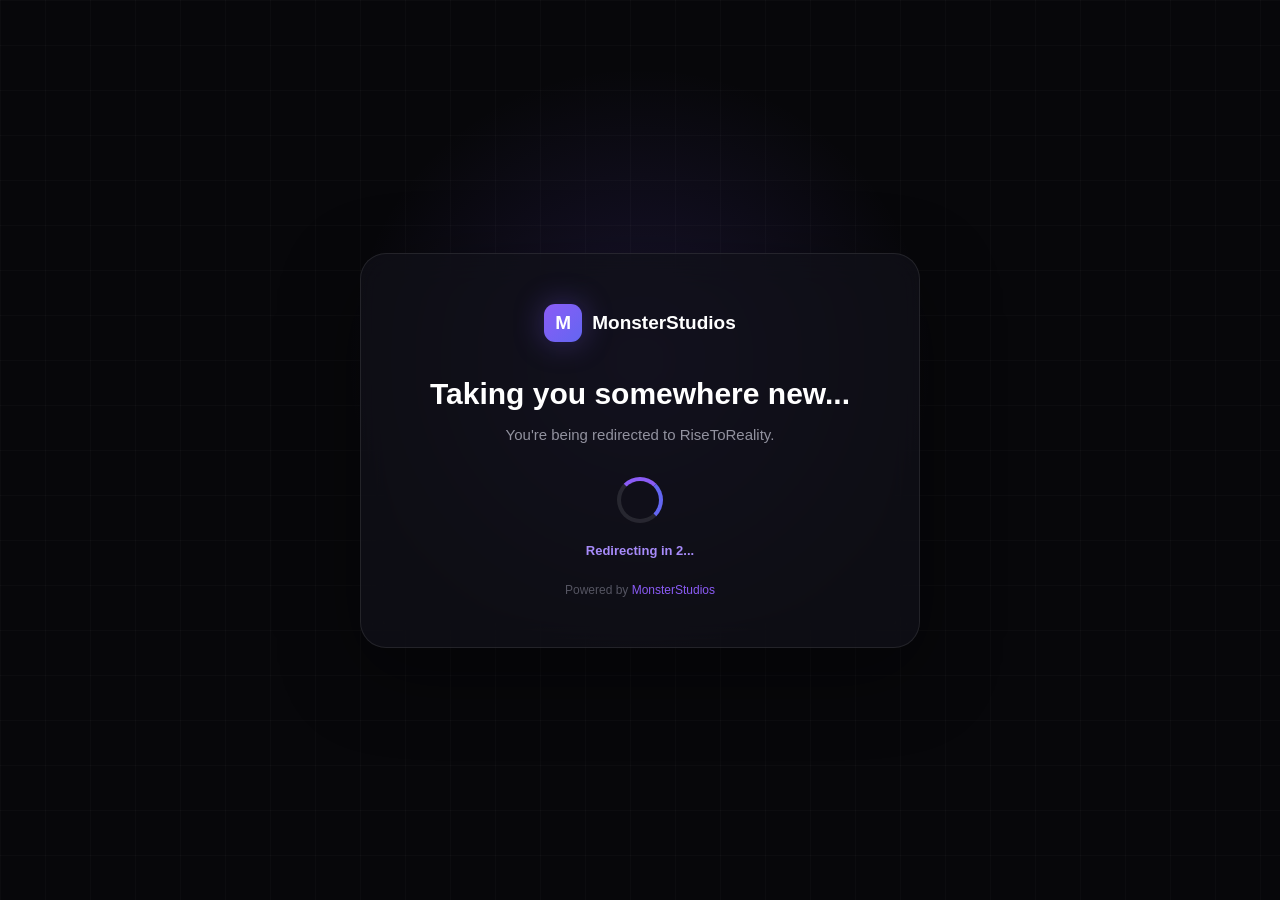
<file: risetoreality/index.html>
<!DOCTYPE html>
<html lang="en">
<head>
    <meta charset="UTF-8">
    <meta name="viewport" content="width=device-width, initial-scale=1.0">
    <title>Leaving MonsterStudios</title>

    <style>
        * {
            margin: 0;
            padding: 0;
            box-sizing: border-box;
        }

        body {
            min-height: 100vh;
            display: flex;
            align-items: center;
            justify-content: center;
            background:
                radial-gradient(circle at 50% 40%, rgba(124, 92, 246, .16), transparent 35%),
                #07070a;
            color: white;
            font-family: Inter, Arial, sans-serif;
            overflow: hidden;
        }

        body::before {
            content: "";
            position: fixed;
            inset: 0;
            background-image:
                linear-gradient(rgba(255,255,255,.025) 1px, transparent 1px),
                linear-gradient(90deg, rgba(255,255,255,.025) 1px, transparent 1px);
            background-size: 45px 45px;
            pointer-events: none;
        }

        .box {
            width: min(560px, 90%);
            padding: 50px 30px;
            text-align: center;
            border: 1px solid rgba(255,255,255,.09);
            border-radius: 26px;
            background: rgba(17,17,24,.75);
            backdrop-filter: blur(18px);
            box-shadow: 0 25px 80px rgba(0,0,0,.4);
        }

        .logo {
            display: inline-flex;
            align-items: center;
            gap: 10px;
            margin-bottom: 35px;
            font-size: 19px;
            font-weight: 800;
        }

        .logo-icon {
            width: 38px;
            height: 38px;
            display: flex;
            align-items: center;
            justify-content: center;
            border-radius: 11px;
            background: linear-gradient(135deg, #8b5cf6, #6366f1);
            box-shadow: 0 0 30px rgba(124,92,246,.35);
        }

        h1 {
            font-size: 30px;
            margin-bottom: 12px;
        }

        p {
            color: #92929f;
            line-height: 1.6;
            font-size: 15px;
        }

        .loader {
            width: 46px;
            height: 46px;
            margin: 30px auto 20px;
            border: 4px solid rgba(255,255,255,.1);
            border-top-color: #8b5cf6;
            border-right-color: #6366f1;
            border-radius: 50%;
            animation: spin .8s linear infinite;
        }

        .count {
            color: #a78bfa;
            font-size: 13px;
            font-weight: 600;
        }

        @keyframes spin {
            to {
                transform: rotate(360deg);
            }
        }

        .footer {
            margin-top: 25px;
            color: #555562;
            font-size: 12px;
        }

        .footer span {
            color: #8b5cf6;
        }
    </style>
</head>

<body>

    <div class="box">

        <div class="logo">
            <div class="logo-icon">M</div>
            <span>MonsterStudios</span>
        </div>

        <h1>Taking you somewhere new...</h1>

        <p>
            You're being redirected to RiseToReality.
        </p>

        <div class="loader"></div>

        <div class="count">
            Redirecting in <span id="count">3</span>...
        </div>

        <div class="footer">
            Powered by <span>MonsterStudios</span>
        </div>

    </div>

    <script>
        let seconds = 3;
        const count = document.getElementById("count");

        const timer = setInterval(() => {
            seconds--;
            count.textContent = seconds;

            if (seconds <= 0) {
                clearInterval(timer);
                window.location.href = "https://risetoreality.site.je/";
            }
        }, 1000);
    </script>

</body>
</html>
</file>
